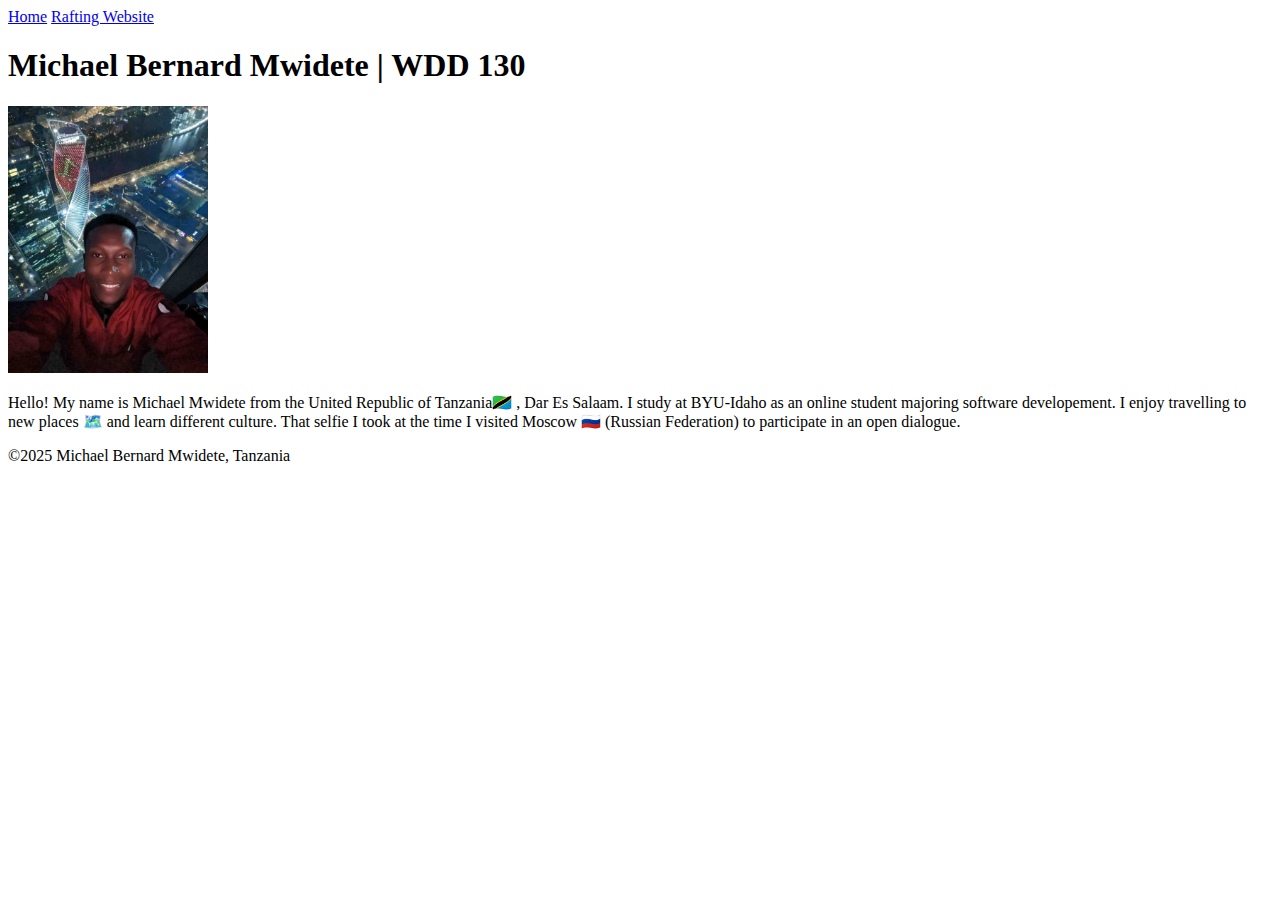
<file: index.html>
<!DOCTYPE html>
<html lang="en-US">
    <head>
        <meta charset="utf-8">
        <meta name="viewport" content="width=device-width,initial-scale=1.0">
        <title>Michael Bernard Mwidete | WDD 130</title>
    </head>
    <body>
        <header>
            <nav>
                <a href="#">Home</a>
                <a href="wwr/">Rafting Website</a>
            </nav>
        </header>
        <main>
            <h1>Michael Bernard Mwidete | WDD 130</h1>
            <img src="images/profile.jpg" alt="Hi, my name is Michael" width="200">
            <p> Hello! My name is Michael Mwidete from the United Republic of Tanzania🇹🇿 , Dar Es Salaam. I study at BYU-Idaho as 
                an online student majoring software developement. I enjoy travelling to new places 🗺️ and learn different culture. That selfie
                I took at the time I visited Moscow 🇷🇺 (Russian Federation) to participate in an open dialogue.
            </p>
        </main>
        <footer>
            ©2025 Michael Bernard Mwidete, Tanzania
        </footer>
    </body>

</html>
</file>
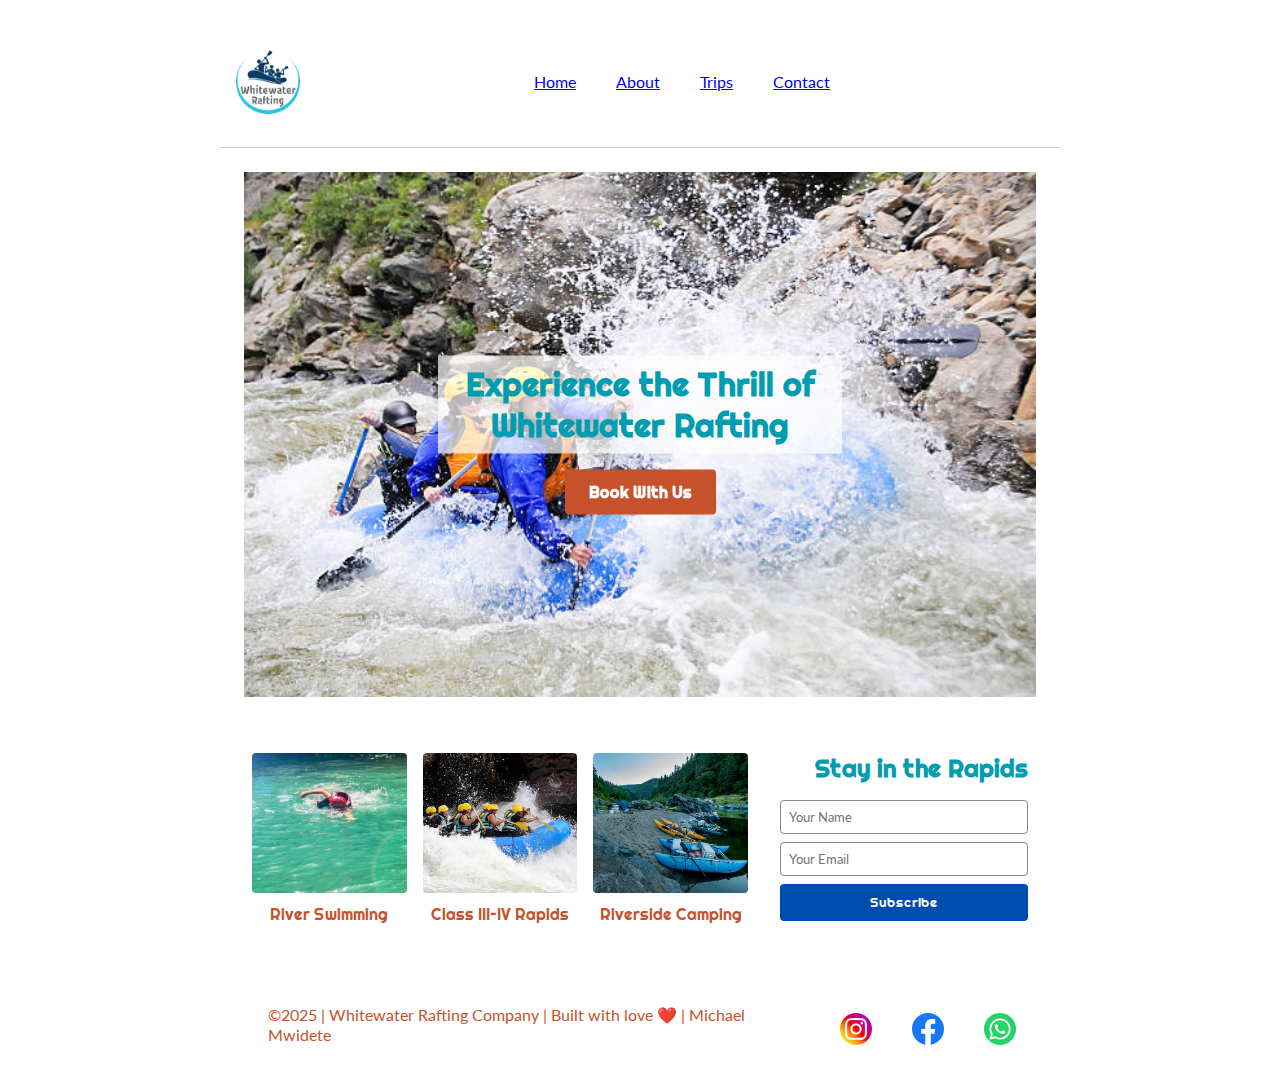
<file: wwr/index.html>
<!DOCTYPE html>
<html lang="en-US">
   <head>
        <meta charset="utf-8">
        <meta name="viewport" content="width=device-width,initial-scale=1.0">
        <meta name="description" content="The Home page for the Website of  Whitewater rafting company">
        <meta name="author" content="Michael Mwidete">

        <link rel="preconnect" href="https://fonts.googleapis.com">
        <link rel="preconnect" href="https://fonts.gstatic.com" crossorigin>
        <link href="https://fonts.googleapis.com/css2?family=Lato&family=Righteous&display=swap" rel="stylesheet">

        <link rel="stylesheet" href="styles/rafting.css">

        <title>Whitewater Rafting Company-Home page</title>
    </head>
    <body>
        <header>
            <img src="images/whitewater-rafting-logo-11zon.png" alt="Website logo">
            <nav class="navigation">
                <a href="index.html">Home</a>
                <a href="about.html">About</a>
                <a href="trips.html">Trips</a>
                <a href="contact.html">Contact</a>
            </nav>
        </header>
        <main>
            <!-- HERO -->
            <section class="hero">
              <img src="images/hero-rafting.jpg" alt="Rafting down a roaring river">
              <div class="hero-content">
                <h1>Experience the Thrill of Whitewater Rafting</h1>
                <a href="trips.html" class="btn-cta">Book With Us</a>
              </div>
            </section>
          
            <!-- ACTIVITIES + NEWSLETTER -->
            <section class="activities-signup">
              <!-- 3 ACTIVITIES -->
              <div class="activities">
                <figure>
                  <img src="images/swimming.jpg" alt="Swimming in the river">
                  <figcaption>River Swimming</figcaption>
                </figure>
                <figure>
                  <img src="images/rapids.jpg" alt="Conquering the rapids">
                  <figcaption>Class III–IV Rapids</figcaption>
                </figure>
                <figure>
                  <img src="images/camping.jpg" alt="Camping by the river">
                  <figcaption>Riverside Camping</figcaption>
                </figure>
              </div>
          
              <!-- NEWSLETTER (bottom right) -->
              <div class="newsletter">
                <h2>Stay in the Rapids</h2>
                <form action="#" method="POST">
                  <input type="text"  name="name"  placeholder="Your Name"  required>
                  <input type="email" name="email" placeholder="Your Email" required>
                  <button type="submit">Subscribe</button>
                </form>
              </div>
            </section>
          </main>
        <footer>
            <nav class="socialmedia">
                <p>©2025 | Whitewater Rafting Company | Built with love ❤️ | Michael Mwidete</p>
                <a href="https://www.instagram.com"><img src="images/instagram.png" alt="Instagram"></a>
                <a href="https://www.facebook.com"><img src="images/facebook-icon.png" alt="facebook"></a>
                <a href="https/www.Whatsapp.com"> <img src="images/whatsapp-icon.png" alt="Whatsapp"></a>
            </nav>
        </footer>
    </body>
</html>
</file>
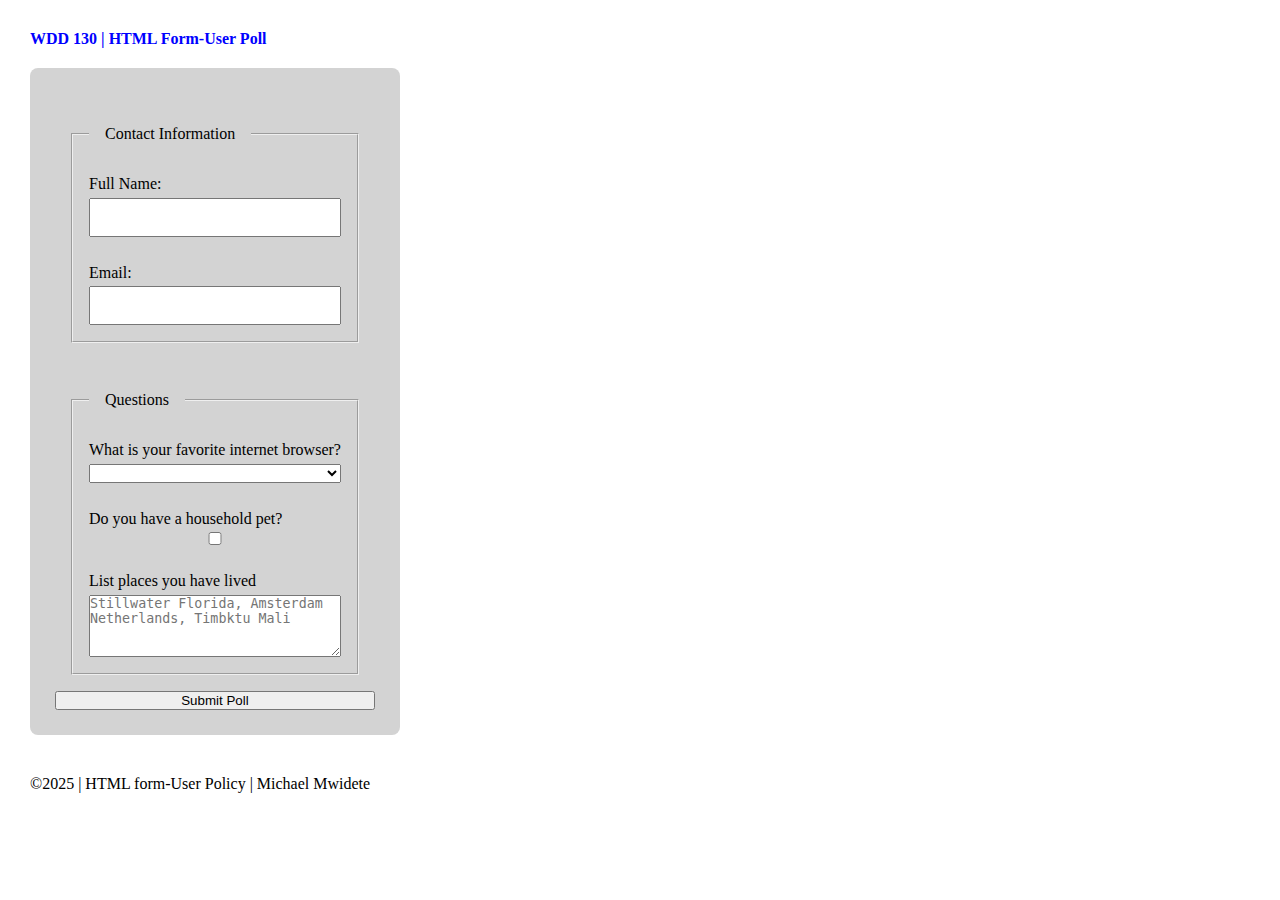
<file: week05/poll-form.html>
<!DOCTYPE html>
<html lang="en-US">
    <head>
        <meta charset="utf-8">
        <meta name="viewport" content="width=device-width, initial-scale=1">
        <title>Week-05 | forms</title>
        <meta name="description" content="A common layout example of the forms">
        <meta name="author" content="Michael Mwidete">

        <link rel="stylesheet" href="poll-form.css">
    </head>
    <body>
        <haeder>
            <h1>WDD 130 | HTML Form-User Poll</h1>
        </haeder>
        <main>
            <form>
                <fieldset>
                    <legend>Contact Information</legend>
                    <label for="fullname">Full Name: </label>
                    <input type="text" id="fullname" name="fullname"><br>
                    <label for="useremail">Email: </label>
                    <input type="email" id="useremail" name="useremail">
                </fieldset>
                <fieldset>
                    <legend>Questions</legend>
                    <label for="browser?">What is your favorite internet browser?</label>
                    <select id="browser?" name="browser?">
                        <option value="Chrome"></option>
                        <option value="Firefox"></option>
                        <option value="Opera"></option>
                    </select> <br>
                    <label for="pet">Do you have a household pet?</label>
                    <input type="checkbox" id="pet" name="pet"><br>
                    <label for="feedback">List places you have lived</label>
                    <textarea id="feedback" name="feedback" rows="4" placeholder="Stillwater Florida, Amsterdam Netherlands, Timbktu Mali"></textarea>
                </fieldset>
                <button>Submit Poll</button>
            </form>
        </main>
        <footer>
            <p>©2025 | HTML form-User Policy | Michael Mwidete</p>
        </footer>
    </body>
</html>
</file>
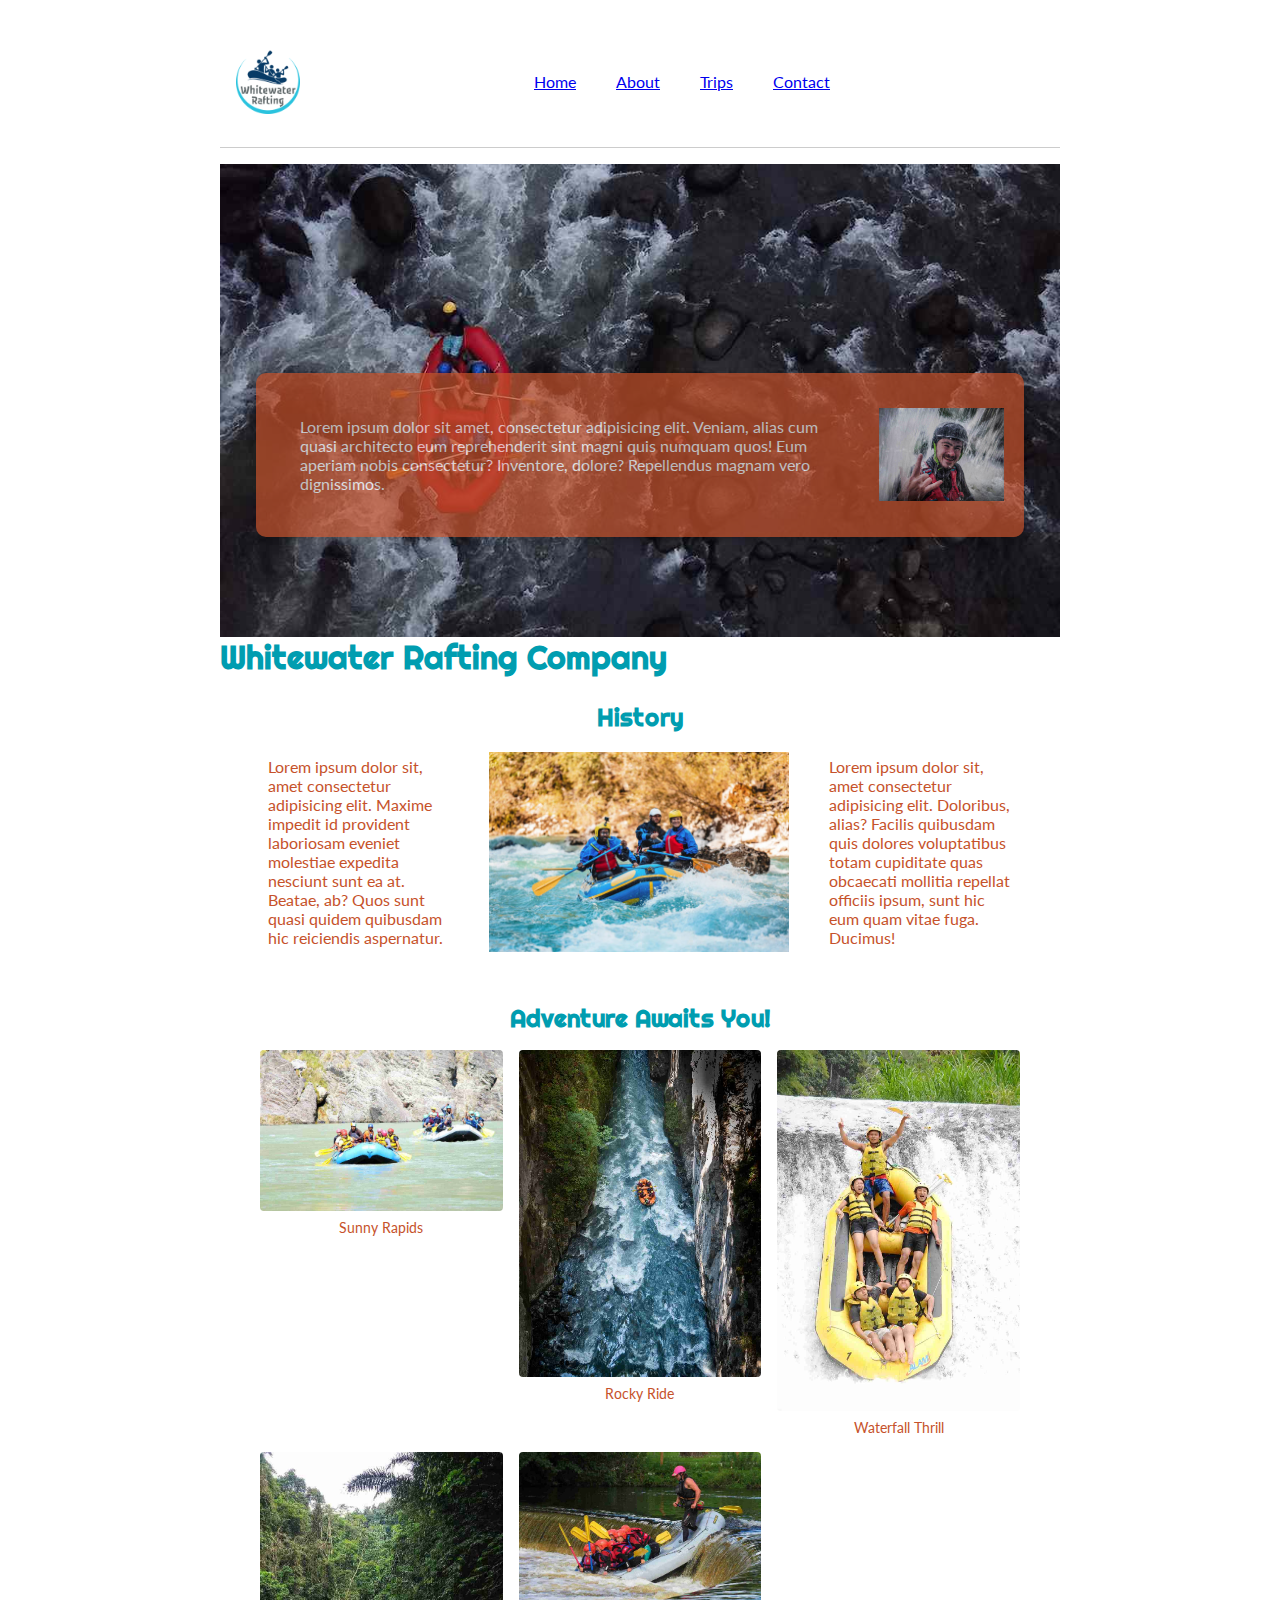
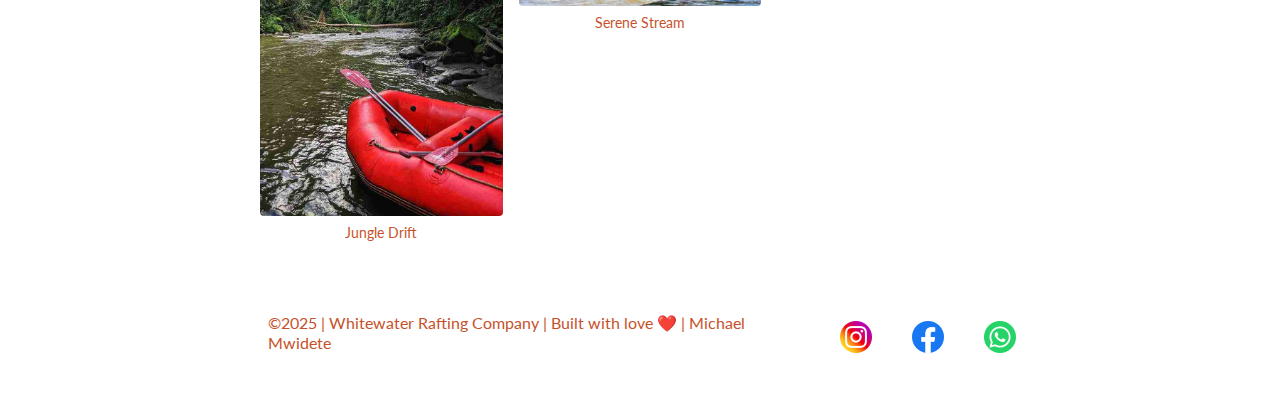
<file: wwr/about.html>
<!DOCTYPE html>
<html lang="en-US">
    <head>
        <meta charset="utf-8">
        <meta name="viewport" content="width=device-width,initial-scale=1.0">
        <meta name="description" content="The overview of the Whitewater rafting company">
        <meta name="author" content="Michael Mwidete">

        <link rel="preconnect" href="https://fonts.googleapis.com">
        <link rel="preconnect" href="https://fonts.gstatic.com" crossorigin>
        <link href="https://fonts.googleapis.com/css2?family=Lato&family=Righteous&display=swap" rel="stylesheet">

        <link rel="stylesheet" href="styles/rafting.css">

        <title>Whitewater Rafting Company-About Us</title>
    </head>
    <body>
        <header>
            <img src="images/whitewater-rafting-logo-11zon.png" alt="Website logo">
            <nav class="navigation">
                <a href="index.html">Home</a>
                <a href="about.html">About</a>
                <a href="trips.html">Trips</a>
                <a href="contact.html">Contact</a>
            </nav>
        </header>
        <main>
            <div class="hero">
                <img src="images/hero-image.jpg" alt="Group of Men on a rafting boat">
                <h1>Whitewater Rafting Company</h1>
                <article>
                    <img src="images/photo-7.jpg" alt="Happy client">
                    <p>Lorem ipsum dolor sit amet, consectetur adipisicing elit. Veniam, alias cum quasi architecto eum reprehenderit sint magni quis numquam quos! Eum aperiam nobis consectetur? Inventore, dolore? Repellendus magnam vero dignissimos.
                    </p>
                </article>
            </div>
            <section>
                <h2>History</h2>
                <div class="flex-1">
                <img src="images/rafting.jpg" alt="A multiracial group of adults in safety gear paddling and navigating rapids on a river rafting trip">
                <p>Lorem ipsum dolor sit, amet consectetur adipisicing elit. Maxime impedit id provident laboriosam eveniet molestiae expedita nesciunt sunt ea at. Beatae, ab? Quos sunt quasi quidem quibusdam hic reiciendis aspernatur.</p>
                <p>Lorem ipsum dolor sit, amet consectetur adipisicing elit. Doloribus, alias? Facilis quibusdam quis dolores voluptatibus totam cupiditate quas obcaecati mollitia repellat officiis ipsum, sunt hic eum quam vitae fuga. Ducimus!</p>
                </div>
            </section>
            <section>
                <h2>Adventure Awaits You!</h2>

                <div class="gallery"> 
                    <figure>
                      <img src="images/photo-1.jpg" alt="Sunny water rafting" width="300">
                      <figcaption>Sunny Rapids</figcaption>
                    </figure>
                  
                    <figure>
                      <img src="images/photo-2.jpg" alt="Rocky river rafting" width="300">
                      <figcaption>Rocky Ride</figcaption>
                    </figure>
                  
                    <figure>
                      <img src="images/photo-3.jpg" alt="Waterfall rafting" width="300">
                      <figcaption>Waterfall Thrill</figcaption>
                    </figure>
                  
                    <figure>
                      <img src="images/photo-4.jpg" alt="Jungle rafting" width="300">
                      <figcaption>Jungle Drift</figcaption>
                    </figure>
                  
                    <figure>
                      <img src="images/photo-5.jpg" alt="Calm water rafting" width="300">
                      <figcaption>Serene Stream</figcaption>
                    </figure>
                    </div>
            </section>
        </main>
        <footer>
            <nav class="socialmedia">
                <p>©2025 | Whitewater Rafting Company | Built with love ❤️ | Michael Mwidete</p>
                <a href="https://www.instagram.com"><img src="images/instagram.png" alt="Instagram"></a>
                <a href="https://www.facebook.com"><img src="images/facebook-icon.png" alt="facebook"></a>
                <a href="https/www.Whatsapp.com"> <img src="images/whatsapp-icon.png" alt="Whatsapp"></a>
            </nav>
        </footer>
    </body>
</html>
</file>
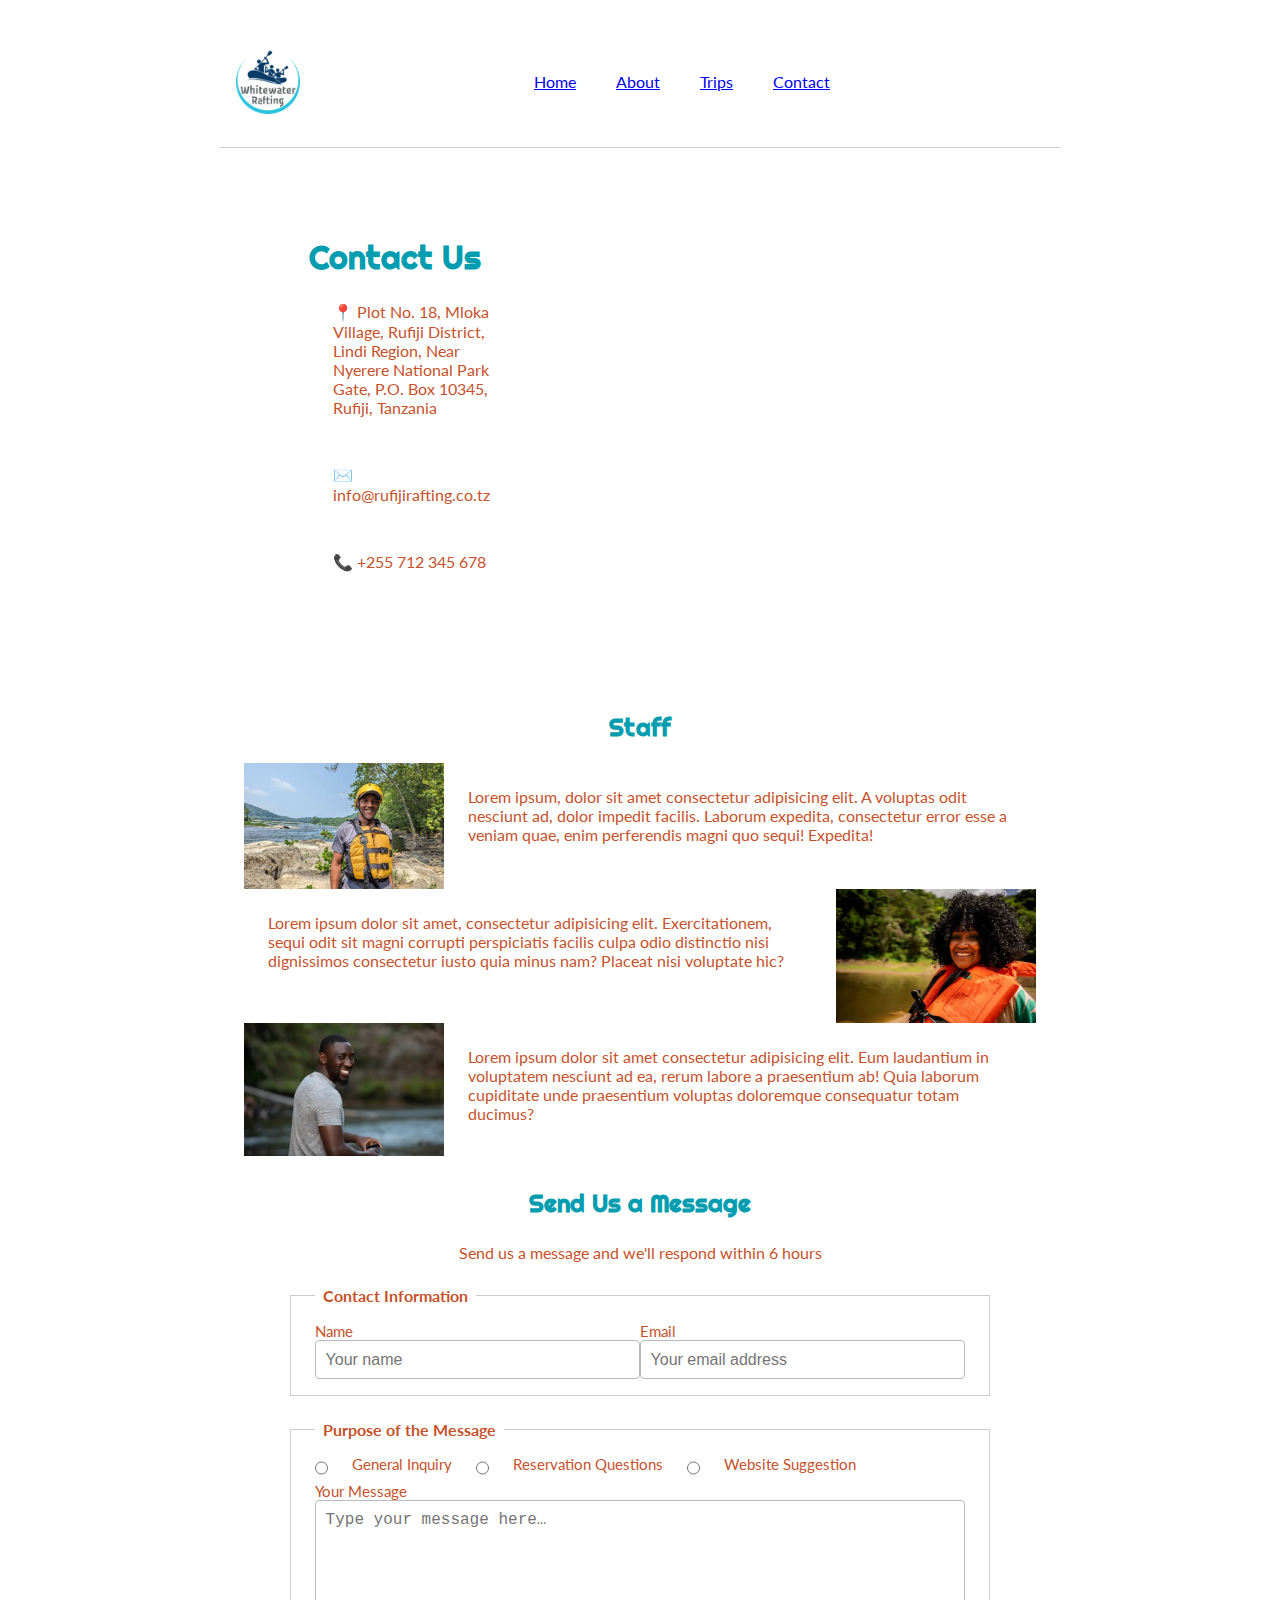
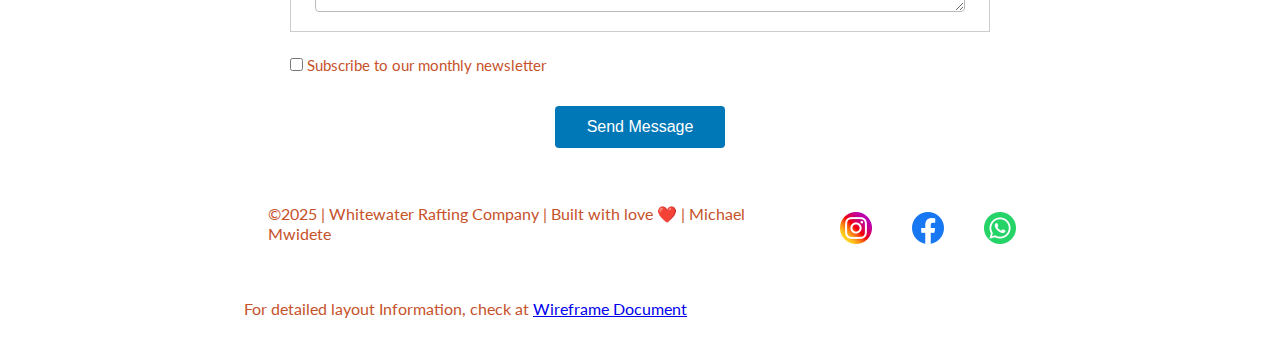
<file: wwr/contact.html>
<!DOCTYPE html>
<html lang="en-US">
    <head>
        <meta charset="utf-8">
        <meta name="viewport" content="width=device-width,initial-scale=1.0">
        <meta name="description" content="The contact page for the Whitewater rafting company">
        <meta name="author" content="Michael Mwidete">

        <link rel="preconnect" href="https://fonts.googleapis.com">
        <link rel="preconnect" href="https://fonts.gstatic.com" crossorigin>
        <link href="https://fonts.googleapis.com/css2?family=Lato&family=Righteous&display=swap" rel="stylesheet">

        <link rel="stylesheet" href="styles/rafting.css">

        <title>Whitewater Rafting Company-Contact</title>
    </head>
    <body>
        <header>
            <img src="images/whitewater-rafting-logo-11zon.png" alt="Website logo">
            <nav class="navigation">
                <a href="index.html">Home</a>
                <a href="about.html">About</a>
                <a href="trips.html">Trips</a>
                <a href="contact.html">Contact</a>
            </nav>
        </header>
        <main>
            <section class="contact-section">
                <div class="info">
                <h1>Contact Us</h1>
                <p>📍  Plot No. 18, Mloka Village, Rufiji District, Lindi Region, Near Nyerere National Park Gate, P.O. Box 10345, Rufiji, Tanzania</p>
                <p>✉️   info@rufijirafting.co.tz</p>    
                <p>📞  +255 712 345 678</p>
                </div>
                <div class="map-container">
                <iframe class="google-map" src="https://www.google.com/maps/embed?pb=!1m18!1m12!1m3!1d174511.63298380066!2d38.3191870858052!3d-7.902573686243208!2m3!1f0!2f0!3f0!3m2!1i1024!2i768!4f13.1!3m3!1m2!1s0x18590116024f8beb%3A0xaf5bd4180322e2c0!2sRufiji%20River!5e0!3m2!1sen!2stz!4v1749214958005!5m2!1sen!2stz" width="600" height="450" allowfullscreen="" loading="lazy" referrerpolicy="no-referrer-when-downgrade"></iframe>
                </div>
            </section>
            <section>
                <div class="heading">
                <h2>Staff</h2>
                </div>
                <div class="staff-1">
                <img src="images/photo-10.jpg" alt="Happy staff" width="200">
                <p>Lorem ipsum, dolor sit amet consectetur adipisicing elit. A voluptas odit nesciunt ad, dolor impedit facilis. Laborum expedita, consectetur error esse a veniam quae, enim perferendis magni quo sequi! Expedita!</p>
                </div>
                <div class="staff-2">
                <img src="images/photo-8.jpg" alt="Happy staff 2" width="200">
                <p>Lorem ipsum dolor sit amet, consectetur adipisicing elit. Exercitationem, sequi odit sit magni corrupti perspiciatis facilis culpa odio distinctio nisi dignissimos consectetur iusto quia minus nam? Placeat nisi voluptate hic?</p>
                </div>
                <div class="staff-3">
                <img src="images/photo-9.jpg" alt="Happy Staff 3" width="200">
                <p>Lorem ipsum dolor sit amet consectetur adipisicing elit. Eum laudantium in voluptatem nesciunt ad ea, rerum labore a praesentium ab! Quia laborum cupiditate unde praesentium voluptas doloremque consequatur totam ducimus?</p>
                </div>
            </section>
            <section>
                <h2>Send Us a Message</h2>
                <div class="form-p">
                <p>Send us a message and we'll respond within 6 hours</p>
                </div>
                <form class="contact-form">
                <fieldset>
                  <legend>Contact Information</legend>
                  <div class="form-row">
                    <label for="name">Name</label>
                    <input type="text" id="name" name="name" placeholder="Your name" required>
                  </div>
                  <div class="form-row">
                    <label for="email">Email</label>
                    <input type="email" id="email" name="email" placeholder="Your email address" required>
                  </div>
                </fieldset>
                <fieldset>
                  <legend>Purpose of the Message</legend>
                  <div class="form-row radio-row">
                    <input type="radio" id="general_inquiry" name="purpose" value="general_inquiry" required>
                    <label for="general_inquiry">General Inquiry</label>

                    <input type="radio" id="reservation_questions" name="purpose" value="reservation_questions">
                    <label for="reservation_questions">Reservation Questions</label>

                    <input type="radio" id="website_suggestion" name="purpose" value="website_suggestion">
                    <label for="website_suggestion">Website Suggestion</label>
                  </div>
                  <div class="form-row full-width">
                    <label for="message">Your Message</label>
                    <textarea id="message" name="message" rows="5" placeholder="Type your message here…" required></textarea>
                  </div>
                </fieldset>
                <div class="form-row checkbox-row">
                  <label>
                    <input type="checkbox" name="subscribe" value="yes">
                    Subscribe to our monthly newsletter
                  </label>
                </div>
                <button type="submit">Send Message</button>
              </form>
            </section>
          </main>
        <footer>
            <nav class="socialmedia">
                <p>©2025 | Whitewater Rafting Company | Built with love ❤️ | Michael Mwidete</p>
                <a href="https://www.instagram.com"><img src="images/instagram.png" alt="Instagram"></a>
                <a href="https://www.facebook.com"><img src="images/facebook-icon.png" alt="facebook"></a>
                <a href="https://www.Whatsapp.com"> <img src="images/whatsapp-icon.png" alt="Whatsapp"></a>
            </nav>
            <p>
              For detailed layout Information, check at 
              <a href="https://app.moqups.com/OLRvZbHfRUgvKlFXpq6FiCzyppXVj7tx/view/page/ad12de680">Wireframe Document</a>
            </p>
        </footer>
    </body>
</html>
</file>
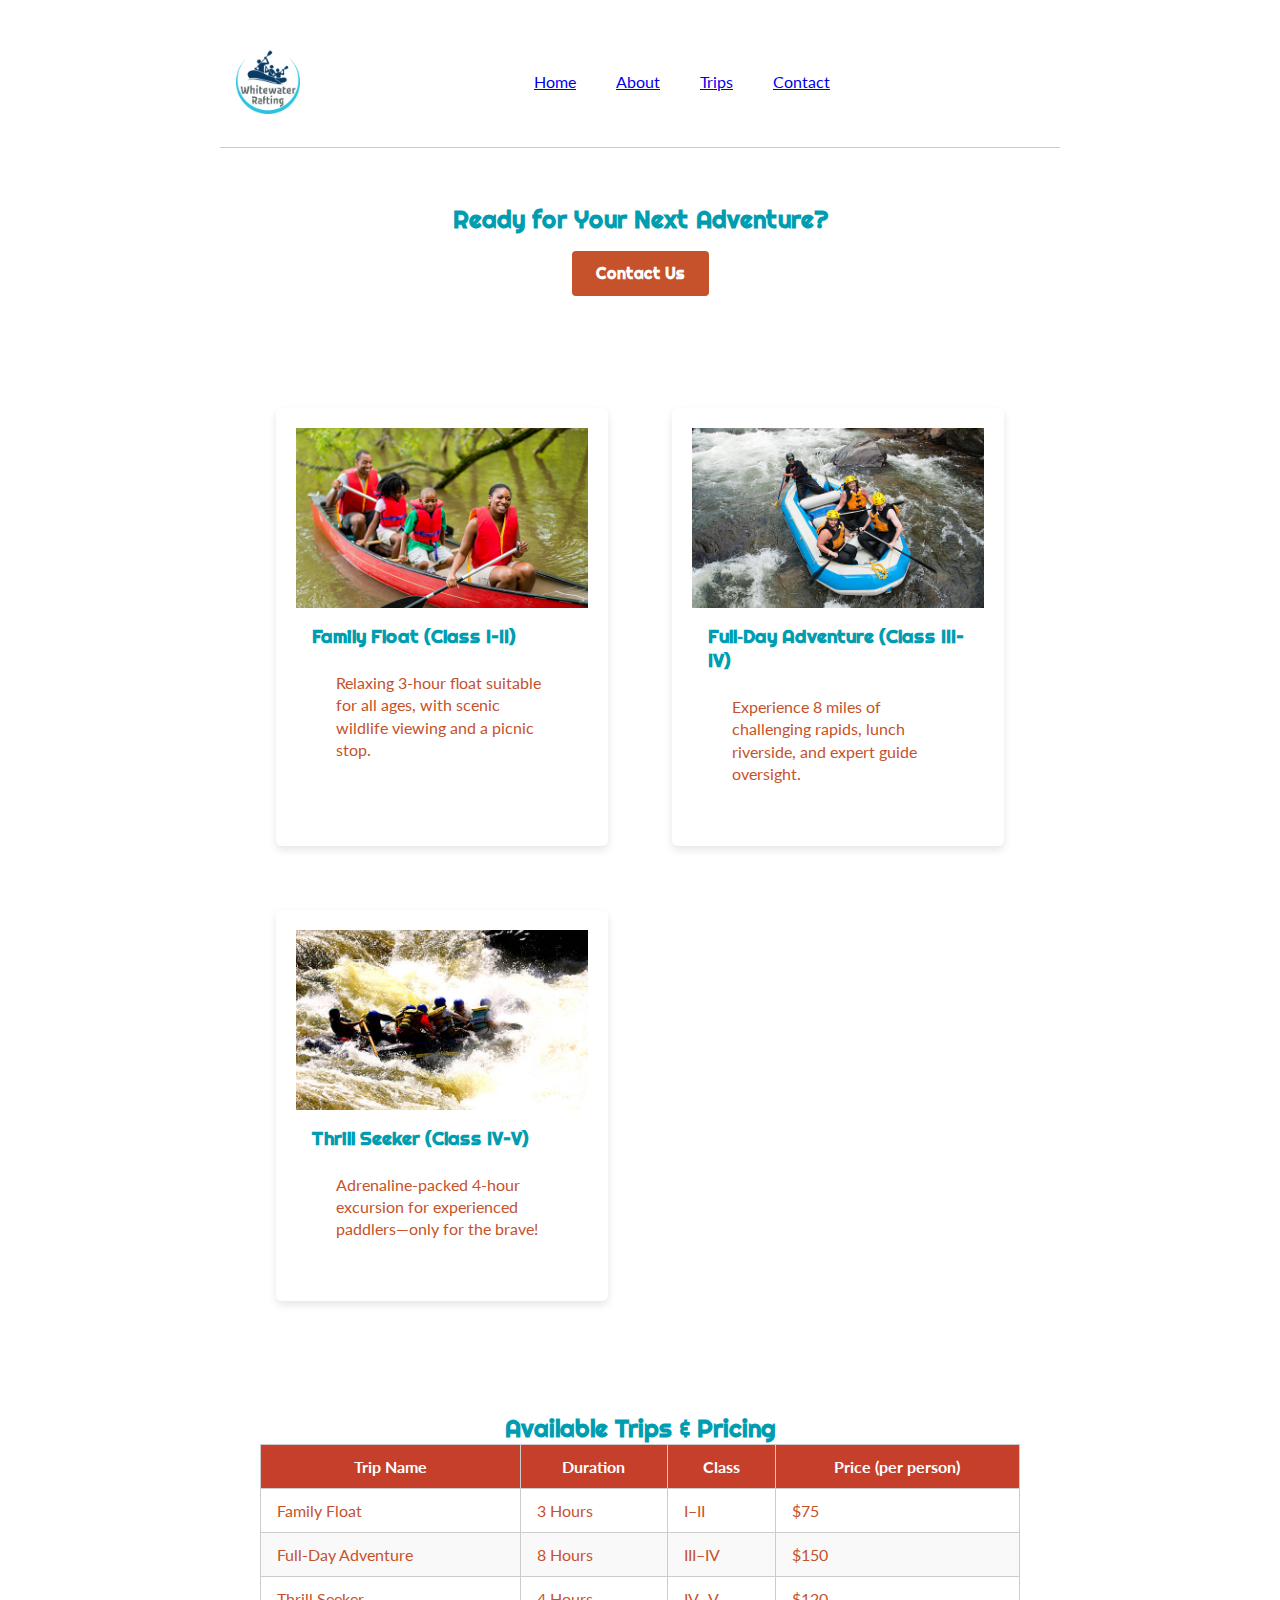
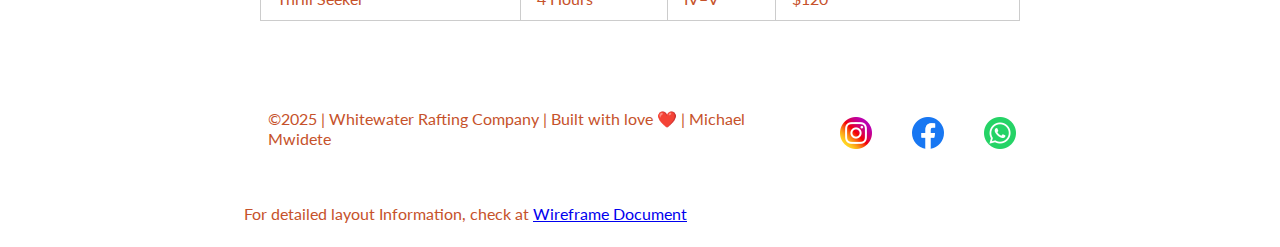
<file: wwr/trips.html>
<!DOCTYPE html>
<html lang="en-US">
    <head>
        <meta charset="utf-8">
        <meta name="viewport" content="width=device-width,initial-scale=1.0">
        <meta name="description" content="This page shows trips  for the Whitewater rafting company">
        <meta name="author" content="Michael Mwidete">

        <link rel="preconnect" href="https://fonts.googleapis.com">
        <link rel="preconnect" href="https://fonts.gstatic.com" crossorigin>
        <link href="https://fonts.googleapis.com/css2?family=Lato&family=Righteous&display=swap" rel="stylesheet">

        <link rel="stylesheet" href="styles/rafting.css">

        <title>Whitewater Rafting Company-Trips</title>
    </head>
    <body>
        <header>
            <img src="images/whitewater-rafting-logo-11zon.png" alt="Website logo">
            <nav class="navigation">
                <a href="index.html">Home</a>
                <a href="about.html">About</a>
                <a href="trips.html">Trips</a>
                <a href="contact.html">Contact</a>
            </nav>
        </header>
        <main class="trips-page">
            <!-- 1) CTA -->
            <section class="cta-contact">
              <h2>Ready for Your Next Adventure?</h2>
              <a href="contact.html" class="btn-cta">Contact Us</a>
            </section>
        
            <!-- 2) Trip Descriptions -->
            <section class="trip-descriptions">
              <article class="trip-card">
                <img src="images/trip-family.jpg" alt="Family Trip">
                <div class="card-content">
                  <h3>Family Float (Class I–II)</h3>
                  <p>Relaxing 3‑hour float suitable for all ages, with scenic wildlife viewing and a picnic stop.</p>
                </div>
              </article>
              <article class="trip-card">
                <img src="images/trip-day.jpg" alt="Full Day Trip">
                <div class="card-content">
                  <h3>Full‑Day Adventure (Class III–IV)</h3>
                  <p>Experience 8 miles of challenging rapids, lunch riverside, and expert guide oversight.</p>
                </div>
              </article>
              <article class="trip-card">
                <img src="images/trip-thrill.jpg" alt="Thrill Seeker Trip">
                <div class="card-content">
                  <h3>Thrill Seeker (Class IV–V)</h3>
                  <p>Adrenaline‑packed 4‑hour excursion for experienced paddlers—only for the brave!</p>
                </div>
              </article>
            </section>
        
            <!-- 3) Trips Table -->
            <section class="trip-table">
              <h2>Available Trips & Pricing</h2>
              <table>
                <thead>
                  <tr>
                    <th>Trip Name</th>
                    <th>Duration</th>
                    <th>Class</th>
                    <th>Price (per person)</th>
                  </tr>
                </thead>
                <tbody>
                  <tr>
                    <td>Family Float</td>
                    <td>3 Hours</td>
                    <td>I–II</td>
                    <td>$75</td>
                  </tr>
                  <tr>
                    <td>Full‑Day Adventure</td>
                    <td>8 Hours</td>
                    <td>III–IV</td>
                    <td>$150</td>
                  </tr>
                  <tr>
                    <td>Thrill Seeker</td>
                    <td>4 Hours</td>
                    <td>IV–V</td>
                    <td>$120</td>
                  </tr>
                </tbody>
              </table>
            </section>
          </main>
        <footer>
            <nav class="socialmedia">
                <p>©2025 | Whitewater Rafting Company | Built with love ❤️ | Michael Mwidete</p>
                <a href="https://www.instagram.com"><img src="images/instagram.png" alt="Instagram"></a>
                <a href="https://www.facebook.com"><img src="images/facebook-icon.png" alt="facebook"></a>
                <a href="https://www.Whatsapp.com"> <img src="images/whatsapp-icon.png" alt="Whatsapp"></a>
            </nav>
            <p>
              For detailed layout Information, check at 
              <a href="https://app.moqups.com/tnP3flhMISEuc367o8JhiAsM3EkocsWj/view/page/acbe9a9b9">Wireframe Document</a>
            </p>
        </footer>
    </body>
</html>
</file>
<file: wwr/styles/rafting.css>
:root {
  --primary-color: #009DB0; /* Accessible Deep Cyan */
  --secondary-color: #D4A415; /* Golden Mustard */
  --accent1-color: #C6522B; /* Sienna Brown */
  --accent2-color: #FFFFFF; /* White */
  --heading-font: "Righteous", sans-serif;
  --body-font: "Lato", sans-serif;
  }
  
  * {
  margin: 0;
  padding: 0;
  box-sizing: border-box;
  }
  
  body {
  font-family: var(--body-font);
  color: var(--accent1-color);
  }
  
  header, main, footer {
  width: 840px;
  margin: 0 auto;
  }
  
  h1, h2 {
  font-family: var(--heading-font);
  color: var(--primary-color);
  }
  
  nav, p, section, article {
  margin: 16px;
  padding: 8px;
  }
  
  .socialmedia {
  text-decoration: none;
  display: flex;
  align-items: flex-end;
  justify-content: flex-end;
  }
  
  .hero {
  position:relative;
  }
  
  .hero img {
  display: block;
  width: 100%;
  height:auto;
  }
  
  h1 {
  display: flex;
  justify-content: flex-start;
  color:var(--primary-color);
  }
  
  article {
  position: absolute;
  right: 20px;
  left: 20px;
  bottom: 125px; 
  background-color: var(--accent1-color);
  opacity: 0.7;
  color: #fff;
  padding: 20px;
  border-radius: 10px;
  box-shadow: 0 4px 10px rgba(0,0,0,0.3);
  display: flex;
  flex-direction: row-reverse;
  align-items: center;
  z-index: 1; 
  
  }
  
  .hero article img {
  float: right;
  width: 125px ;
  }
  
  header {
  margin: 1rem auto;
  display: grid;
  grid-template-columns: auto 1fr;
  align-items: center;
  border-bottom: 1px solid #ccc;
  max-width: 1000px;
  }
  
  header img {
  margin: 0 0.25rem 0 1rem;
  width: 64px;
  height: auto;
  
  }
  
  .navigation {
  display: flex;
  flex-wrap: wrap;
  padding: 20px;
  flex-direction: row;
  justify-content: center;
  }
  
  nav a {
  padding: 20px;
  }
  
  h2 {
  display: flex;
  align-items: center;
  justify-content: center;
  }
  
  .flex-1 {
  display: flex;
  align-items: center; 
  flex-wrap: nowrap; 
  justify-content: space-between;
  gap: 1rem; 
  flex-direction: row; 
  }
  
  .flex-1 img {
  width: 300px;
  flex-shrink: 0;
  }
  
  .flex-1 p:first-of-type {
  order: 1;
  flex: 1 1 auto;
  }
  
  .flex-1 img {
  order: 2;
  }
  
  .flex-1 p:last-of-type {
  order: 3;
  flex: 1 1 auto;
  }
  
  .gallery {
  display: grid;
  grid-template-columns: repeat(auto-fit, minmax(200px, 1fr));
  gap: 1rem;
  padding: 1rem;
  }
  .gallery img {
  width: 100%;
  height: auto;
  display: block;
  object-fit: cover; 
  border-radius: 4px; 
  }
  .gallery figcaption {
  text-align: center;
  font-size: 0.9rem;
  margin-top: 0.5rem;
  color: var(--accent1-color);
  }
  
  .info {
  display: flex;
  flex-direction: column;
  align-items: start;
  width: 45%;
  padding: 64.5px;
  }
  
  .map-container {
  position: relative;
  float: right;
  width: 45%;
  margin: 1rem;
  display: flex;
  justify-content: center;
  align-items: flex-start;
  }
  
  .contact-section {
  display: flex;
  flex-direction: row;
  }
  
  .heading {
  display: flex;
  justify-content: center;
  padding: 20px;
  }
  
  .staff-1 {
  display: flex;
  flex-direction: row;
  }
  
  .staff-2 {
  display: flex;
  flex-direction: row-reverse;
  
  }
  
  .staff-3 {
  display: flex;
  flex-direction: row;
  }
  
  .form-p {
  display: flex;
  justify-content: center;
  }
  
  .google-map {
  border: none;
  width: 100%;
  max-width: 600px;
  height: 450px;
  }
  
  .contact-form {
  max-width: 700px;
  margin: 0 auto;
  font-family: Lato, sans-serif;
  color: var(--accent1-color);
  }
  .contact-form fieldset {
  border: 1px solid #ccc;
  padding: 1rem 1.5rem;
  margin-bottom: 1.5rem;
  }
  .contact-form legend {
  font-weight: bold;
  padding: 0 .5rem;
  }
  form-row {
  display: flex;
  flex-direction: column;
  margin-bottom: 1rem;
  }
  .form-row.full-width {
  width: 100%;
  }
  .form-row label {
  margin-bottom: .5rem;
  font-size: .95rem;
  }
  .form-row input[type="text"],
  .form-row input[type="email"],
  .form-row textarea {
  padding: .6rem;
  border: 1px solid #bbb;
  border-radius: 4px;
  font-size: 1rem;
  width: 100%;
  box-sizing: border-box;
  transition: border-color .2s;
  }
  .form-row input:focus,
  .form-row textarea:focus {
  border-color: var(--primary-color);
  outline: none;
  }
  
  .contact-form > fieldset:first-of-type .form-row {
  flex: 1 1 48%;
  }
  .contact-form > fieldset:first-of-type {
  display: flex;
  justify-content: space-between;
  flex-wrap: wrap;
  }
  
  .radio-row {
  display: flex;
  gap: 1.5rem;
  flex-wrap: wrap;
  }
  .radio-row label {
  display: flex;
  align-items: center;
  gap: .4rem;
  font-size: .95rem;
  }
  
  .contact-form button[type="submit"] {
  background-color: #0077b6;
  color: #FFFFFF;
  border: none;
  padding: .75rem 2rem;
  font-size: 1rem;
  border-radius: 4px;
  cursor: pointer;
  transition: background-color .2s;
  display: block;
  margin: 0 auto;
  }
  .contact-form button:hover {
  background-color: var(--primary-color);
  }
  
  @media (max-width: 600px) {
  .contact-form > fieldset:first-of-type {
  flex-direction: column;
  }
  .contact-form > fieldset:first-of-type .form-row {
  width: 100%;
  }
  }
  
  .checkbox-row {
  display: flex;
  align-items: center;
  gap: .5rem;
  margin-bottom: 1.5rem;
  font-size: .95rem;
  }
  .checkbox-row input {
  width: auto;
  margin: 0;
  }
  
  
  
  
  /* reset basics */
  body {
  margin: 0;
  font-family: var(--body-font);
  color: var(--accent1-color); /* Sienna Brown for body text */
  background: var(--accent2-color);
  }
  
  /* HERO */
  .hero {
  position: relative;
  }
  .hero img {
  display: block;
  width: 100%;
  height: auto;
  }
  .hero-content {
  position: absolute;
  top: 50%;
  left: 50%;
  transform: translate(-50%, -50%);
  text-align: center;
  }
  .hero-content h1 {
  margin: 0 0 1rem;
  font-family: var(--heading-font);
  color: var(--primary-color); /* Deep Cyan for headings */
  background: rgba(255,255,255,0.7);
  display: inline-block;
  padding: 0.5rem 1rem;
  }
  .btn-cta {
  display: inline-block;
  background: var(--accent1-color);
  color: var(--accent2-color);
  padding: 0.75rem 1.5rem;
  border-radius: 4px;
  text-decoration: none;
  font-weight: bold;
  font-family: var(--heading-font);
  }
  
  /* ACTIVITIES + NEWSLETTER SECTION */
  .activities-signup {
  display: grid;
  grid-template-columns: 2fr 1fr;
  gap: 2rem;
  padding: 2rem 1rem;
  align-items: start;
  }
  
  /* 3‑column activities */
  .activities {
  display: grid;
  grid-template-columns: repeat(3, 1fr);
  gap: 1rem;
  }
  .activities figure {
  margin: 0;
  text-align: center;
  }
  .activities img {
  width: 100%;
  height: 140px;
  object-fit: cover;
  border-radius: 4px;
  }
  .activities figcaption {
  margin-top: 0.5rem;
  font-family: var(--heading-font);
  color: var(--accent1-color);
  }
  
  /* newsletter in bottom‑right */
  .newsletter {
  display: flex;
  flex-direction: column;
  align-items: flex-end;
  justify-content: end; /* push to bottom */
  gap: 1rem;
  }
  .newsletter h2 {
  margin: 0;
  font-family: var(--heading-font);
  color: var(--primary-color);
  }
  .newsletter form {
  display: flex;
  flex-direction: column;
  gap: 0.5rem;
  width: 100%;
  max-width: 280px;
  }
  .newsletter input {
  padding: 0.5rem;
  border: 1px solid #888; /* ≥4.5:1 vs white */
  border-radius: 4px;
  font-family: var(--body-font);
  color: var(--accent1-color);
  }

  .newsletter button {
    background-color: #004db0;  /* #009DB0 */
    color:            var(--accent2-color);  /* #FFFFFF */
    border:           none;
    padding:          0.6rem 1rem;
    border-radius:    4px;
    font-family:      var(--heading-font);
    cursor:           pointer;
  }
  
  /* RESPONSIVE: stack on small screens */
  @media (max-width: 768px) {
  .activities-signup {
  grid-template-columns: 1fr;
  }
  .newsletter {
  align-items: flex-start;
  }
  .activities {
  grid-template-columns: 1fr 1fr;
  }
  }
  @media (max-width: 480px) {
  .activities {
  grid-template-columns: 1fr;
  }
  }
  
  /* ────────────────────────────────────────────────────
  Trips Page Styles
  ───────────────────────────────────────────────────── */
  
  /* Container for main of trips page */
  .trips-page {
  max-width: 1100px;
  margin: 2rem auto;
  padding: 0 1rem;
  display: grid;
  gap: 3rem;
  }
  
  /* 1) CTA */
  .cta-contact {
  text-align: center;
  }
  .cta-contact h2 {
  font-family: var(--heading-font);
  color: var(--primary-color);
  margin-bottom: 1rem;
  }
  .cta-contact .btn-cta {
  background: var(--accent1-color);
  color: var(--accent2-color);
  padding: 0.75rem 1.5rem;
  border-radius: 4px;
  text-decoration: none;
  font-family: var(--heading-font);
  }


/* Undo the absolute positioning you had on all <article> */
.trips-page article {
  position: static;
  float: none;
  z-index: auto;
}


.trips-page {
  max-width: 1100px;
  margin: 2rem auto;
  padding: 0 1rem;
  display: grid;
  gap: 3rem;
}

.cta-contact {
  text-align: center;
}
.cta-contact h2 {
  font-family: var(--heading-font);
  color: var(--primary-color);
}
.cta-contact .btn-cta {
  background: var(--accent1-color);
  color: var(--accent2-color);
}

.trip-descriptions {
  display: grid;
  grid-template-columns: repeat(auto-fit, minmax(280px, 1fr));
  gap: 2rem;
  margin-top: 1rem;
}
.trip-card {
  background: var(--accent2-color);
  border-radius: 6px;
  overflow: hidden;
  box-shadow: 0 4px 8px rgba(0,0,0,0.1);
  display: flex;
  flex-direction: column;
  opacity: 2;
}
.trip-card img {
  width: 100%;
  height: 180px;
  object-fit: cover;
}
.card-content {
  padding: 1rem;
  color: var(--text-color);
}
.card-content h3 {
  font-family: var(--heading-font);
  color: var(--primary-color);
}
.card-content p {
  color: var(--accent1-color);
  line-height: 1.4;
}

.trip-table h2 {
  font-family: var(--heading-font);
  color: var(--primary-color);
}
.trip-table table {
  width: 100%;
  border-collapse: collapse;
}
.trip-table th,
.trip-table td {
  border: 1px solid #cccccc;
  padding: 0.75rem 1rem;
  opacity: 5;
}
.trip-table th {
  background: #c63f2b;
  color: var(--accent2-color);
}
.trip-table tbody tr:nth-child(even) {
  background: #f9f9f9;
}



.wireframe-link {
  text-align: center;
  margin-top: 2rem;
}
.wireframe-link a {
  color: var(--primary-color);
  text-decoration: none;
}
.wireframe-link a:hover {
  text-decoration: underline;
}


@media (max-width: 768px) {
  .activities-signup,
  .trips-page {
    grid-template-columns: 1fr;
  }
  .activities {
    grid-template-columns: repeat(auto-fit, minmax(140px, 1fr));
  }
}

@media (max-width: 600px) {
  .contact-form fieldset { display: block; }
  .form-row { width: 100%; }
}
</file>
<file: week05/poll-form.css>
* {
    margin: 0;
    padding: 0;
    box-sizing: border-box;
}

body {
    font-family: inherit;
    font-size: medium;
    padding: 10px;

}

header, h1 {
    font-family: inherit;
    font-size: 100%;
    color: blue;
    margin: 20px;
}

form {
    width: max-content;
    margin: 20px;
    padding: 25px;
    border: 20px;
    background-color: lightgrey;
    display: grid;
    border-radius: 0.5rem;
}

fieldset {
    display: grid;
    grid-gap: 4.5px;
    padding: 1rem;
    margin: 1rem;
}

legend {
    font-family: inherit;
    padding: 1rem;
}

footer {
    padding: 20px;
}

input {
    padding: 10px;
}
</file>
